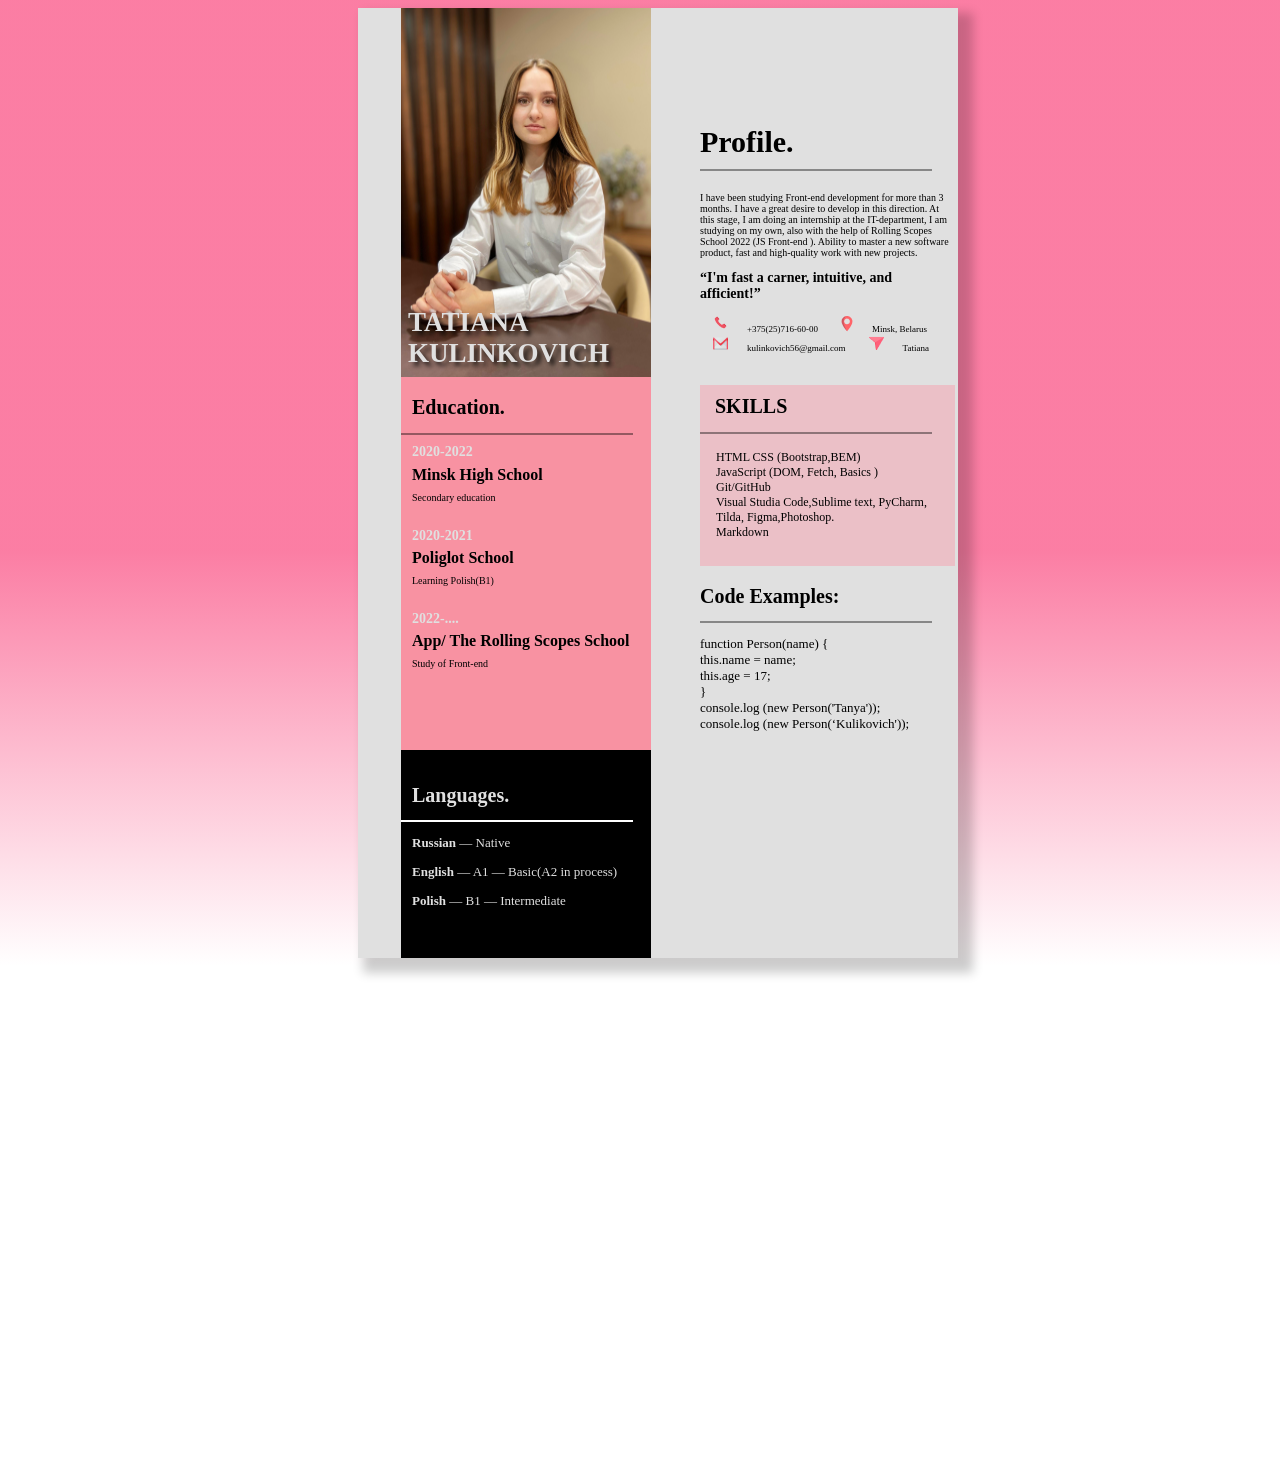
<file: cv/index.html>
<!DOCTYPE html>
<html lang="en">
<head>
    <meta charset="UTF-8">
    <meta http-equiv="X-UA-Compatible" content="IE=edge">
    <meta name="viewport" content="width=device-width, initial-scale=1.0">
    <link rel="stylesheet" href="css/main.css">
    <link rel="preconnect" href="https://fonts.googleapis.com">
<link rel="preconnect" href="https://fonts.gstatic.com" crossorigin>
<link href="https://fonts.googleapis.com/css2?family=Quando&display=swap" rel="stylesheet">
    <title>Tatiana Kulinkovich</title>
</head>
<body>
    <header class="cv">
        <table>
            <tr>
                <td>
                    <div class="cv_block_left">
                        <img src="img/portfolio 1.png" alt="cv"> <div class="cv_name">TATIANA<br> KULINKOVICH</div>
                        <div class="cv_aducation">
                            <h1>Education.</h1>
                            <div class="line"></div>
                            <div class="cv_school">
                            <h2>2020-2022</h2>
                            <h4>Minsk High School</h4>
                            <p>Secondary education</p>
                        </div>
                        <div class="cv_school_pol">
                            <h2>2020-2021</h2>
                            <h4>Poliglot School</h4>
                            <p>Learning Polish(B1)</p>
                        </div>
                        <div class="cv_school_app">
                            <h2>2022-....</h2>
                            <h4>App/ The Rolling Scopes School</h4>
                            <p>Study of Front-end</p>
                        </div>
                        </div>
                        <div class="cv_languages">
                            <h1>Languages.</h1>
                            <div class="line_lang"></div>
                            <div class="cv_languages_block">
                                <p><strong>Russian</strong> — Native</p>
                                <p><strong>English</strong> — A1 — Basic(A2 in process)</p>
                                <p><strong>Polish</strong> — B1 — Intermediate</p>
                            </div>
                        </div>

                    </div>
                </td>
                <td>
        <div class="cv_block">
        <div class="cv_profile">
            <h3>Profile.</h3>
                <div class="line_profile"></div>
            <p> I have been studying Front-end development for more than 3 months.
                 I have a great desire to develop in this direction.
                 At this stage, I am doing an internship at the IT-department,
                I am studying on my own, also with the help of
                 Rolling Scopes School 2022 (JS Front-end ). 
                 Ability to master a new software product, 
                 fast and high-quality work with new projects.</p>
        <h2>“I'm fast a carner, intuitive, and afficient!”</h2>
        </div>
        <div class="cv_connection">
         <!--  <a><img src = "img/phone-call 1.png" alt = "" /> </a >  
            <span> Вот текст, посмотрите, выровнен ли текст </span> -->
        <img src="img/phone-call 1.png" alt="phone"><p>+375(25)716-60-00</p>

        <img src="img/placeholder 1.png" alt="placeholder"><p>Minsk, Belarus</p>

        <img src="img/gmail 1.png" alt="gmail"><p>kulinkovich56@gmail.com</p>
    
        <img src="img/dm 1.png" alt="Telegram"><p>Tatiana</p>
   
    </div>
    <div class="cv_skills">
        <h1>SKILLS</h1>
        <div class="line"></div>
        <ul>
      <li>HTML CSS (Bootstrap,BEM) </li> 
      <li>JavaScript (DOM, Fetch, Basics )</li> 
      <li>Git/GitHub </li> 
      <li>Visual Studia Code,Sublime text, PyCharm,<br> Tilda, Figma,Photoshop. </li> 
            <li>Markdown</li> 
        </ul>
    </div>
    <div class="code">
        <h1>Code Examples:</h1>
        <div class="line"></div>
        <p>function Person(name) { <br> this.name = name; <br>this.age = 17;<br> }<br> console.log (new Person('Tanya')); <br>console.log (new Person(‘Kulikovich'));</p>

    </div>
    </div>
</td>

</tr>
</table>
    </header>
</body>
</html>
</file>
<file: cv/css/main.css>
body {
    background: linear-gradient(180deg, rgba(250, 85, 135, 0.76) 57.08%, rgba(250, 85, 135, 0) 100%) no-repeat;
    font-family: 'Secular One ';
}
.cv{
    background:  #E0E0E0;
    width: 600px;
    height: 950px;
    box-shadow: 10px 10px 10px 5px rgba(0, 0, 0, 0.2);
    margin-left: 350px;
}
.cv_block {
    margin-left: 45px;
    margin-bottom: 700px;
}
h3 {
  font-size: 30px;
  padding-top: 58px;
}
.line {
    border: 1px solid rgba(0, 0, 0, 0.4);
    text-decoration-line: underline;
    width: 230px;
}

.line_profile {
    border: 1px solid rgba(0, 0, 0, 0.4);
    text-decoration-line: underline;
    width: 230px;
    margin-top: -20px;
    margin-bottom: 21px;
}
p{
    font-size: 10px;
}
h2{
    font-size: 14px;
}
.cv_connection img, .cv_connection p{
    display: inline;
    padding-left: 13px;
    font-size: 9px;
    padding-right: 6px;
}
.cv_skills{
    height: 181px;
    margin-top: 30px;
    background: rgba(255, 126, 146, 0.33);
}
h1{
    font-size: 20px;
}
.cv_skills h1{
    padding-left: 15px;
    padding-top: 10px;
}

.cv_skills ul{ 
    padding-left: 1px;
}
.cv_skills li{
    list-style-type: none;
    font-size: 12px;
    padding-left: 15px;
}
.code{
    padding-top: 5px;
}
.code p{
    font-size: 13px;
}
.cv_block_left{
    margin-left: 20px;
    margin-bottom: 500px;
    vertical-align: top;
}
.cv_block_left img {
    width: 250px;
    height: 369px;
    margin-top: -3px;
    margin-left: 20px;
}
.cv_name { 
    font-size: 27px;
    transform:  translate(10%, -120%);
    font-weight: bold;
    color: #E0E0E0;
    text-shadow: 4px 4px 4px rgba(0, 0, 0, 0.7);
}
.cv_aducation {
    width: 250px;
    height: 374px;
    margin-left: 20px;
    margin-top: -80px;
    background: rgba(255, 126, 146, 0.79);
}
.cv_aducation h1 {
    padding-top: 20px;
    padding-left: 11px;
}
.cv_block_left p,
 .cv_block_left h4,
 .cv_block_left h2 {
    margin-left: 11px;
}
.cv_block_left h2{
    color: #E0E0E0;
}
.cv_school{
    line-height: 0.1;
    padding-top: 5px;
}
.cv_school_pol{
    line-height: 0.1;
    padding-top: 15px;
}
.cv_school_app{
    line-height: 0.1;
    padding-top: 15px;
}
.cv_languages{
    width: 250px;
    height: 150px;
    padding-top: 20px;
    padding-bottom: 38px;
    margin-left: 20px;
    background: #000000;
}
.cv_languages h1{
    color: #E0E0E0;
    padding-left: 11px;
}
.line_lang{
    color: #E0E0E0;
    border: 1px solid rgb(255, 255, 255);
    width: 230px;
}
.cv_languages_block p {
    font-size: 13px;
    color: #E0E0E0;
}
</file>
